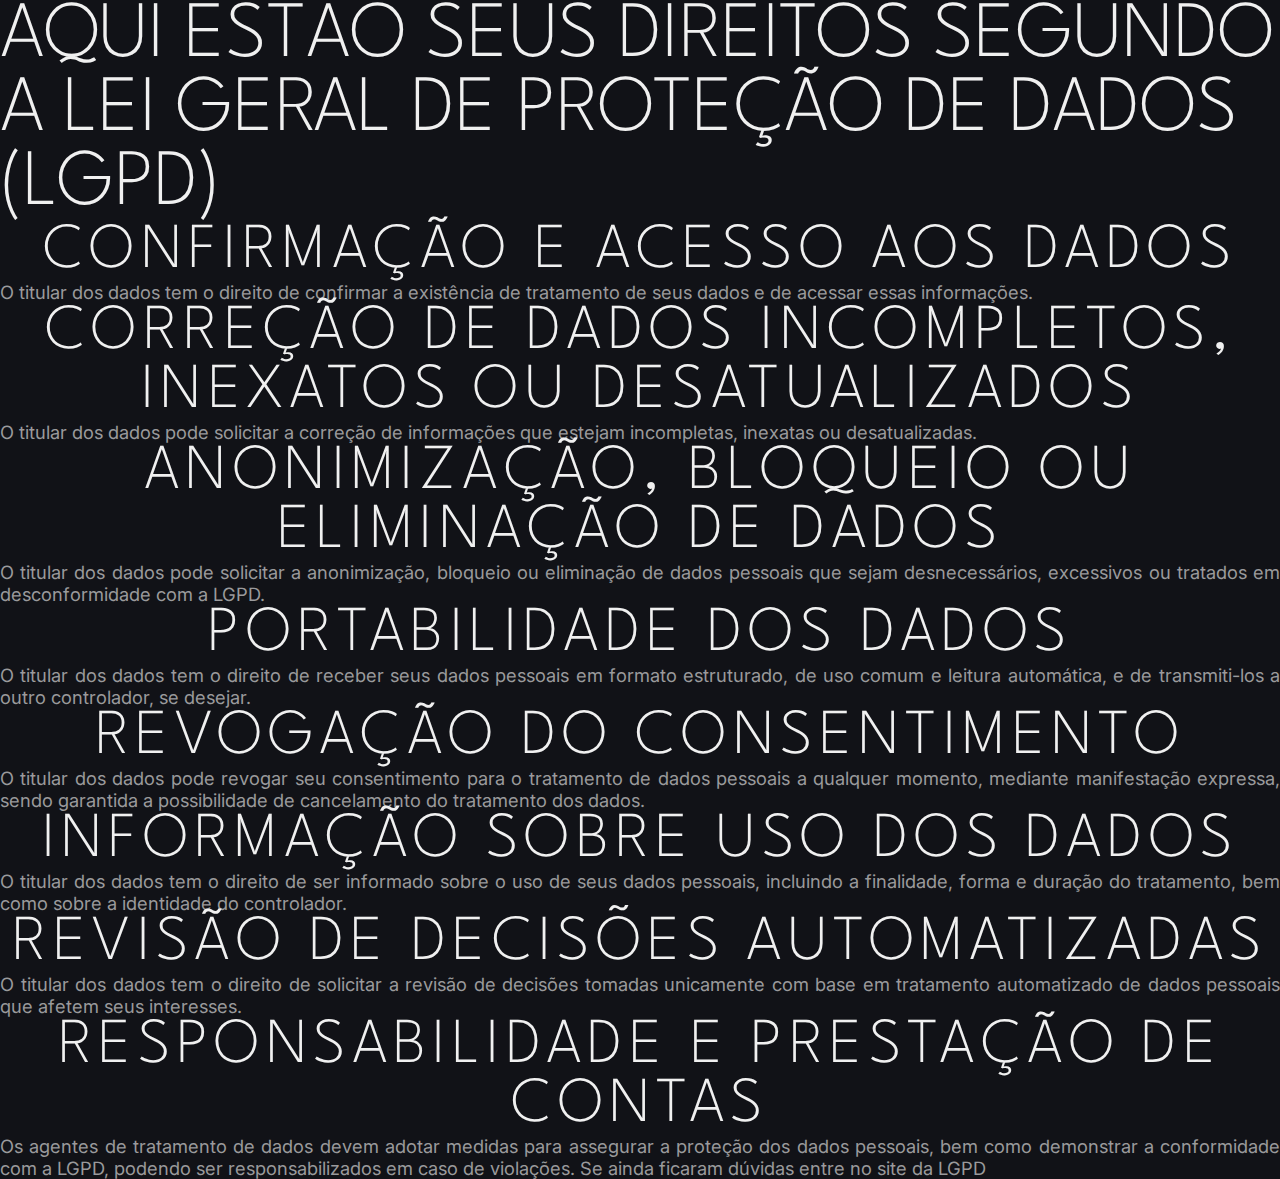
<file: politics.html>
<!DOCTYPE html>
<html lang="pt-br">
  <head>
    <meta charset="UTF-8" />
    <meta name="viewport" content="width=device-width, initial-scale=1.0" />
    <link rel="stylesheet" href="assets/css/main.css" />

    <title>LGPD</title>
  </head>

  <body>
    <div class="politics">
      <h1>
        Aqui estão seus direitos segundo a Lei Geral de Proteção de Dados (LGPD)
      </h1>

      <h2>Confirmação e Acesso aos Dados</h2>

      <p>
        O titular dos dados tem o direito de confirmar a existência de
        tratamento de seus dados e de acessar essas informações.
      </p>

      <h2>Correção de Dados Incompletos, Inexatos ou Desatualizados</h2>

      <p>
        O titular dos dados pode solicitar a correção de informações que estejam
        incompletas, inexatas ou desatualizadas.
      </p>

      <h2>Anonimização, Bloqueio ou Eliminação de Dados</h2>

      <p>
        O titular dos dados pode solicitar a anonimização, bloqueio ou
        eliminação de dados pessoais que sejam desnecessários, excessivos ou
        tratados em desconformidade com a LGPD.
      </p>

      <h2>Portabilidade dos Dados</h2>

      <p>
        O titular dos dados tem o direito de receber seus dados pessoais em
        formato estruturado, de uso comum e leitura automática, e de
        transmiti-los a outro controlador, se desejar.
      </p>

      <h2>Revogação do Consentimento</h2>

      <p>
        O titular dos dados pode revogar seu consentimento para o tratamento de
        dados pessoais a qualquer momento, mediante manifestação expressa, sendo
        garantida a possibilidade de cancelamento do tratamento dos dados.
      </p>

      <h2>Informação sobre Uso dos Dados</h2>

      <p>
        O titular dos dados tem o direito de ser informado sobre o uso de seus
        dados pessoais, incluindo a finalidade, forma e duração do tratamento,
        bem como sobre a identidade do controlador.
      </p>

      <h2>Revisão de Decisões Automatizadas</h2>

      <p>
        O titular dos dados tem o direito de solicitar a revisão de decisões
        tomadas unicamente com base em tratamento automatizado de dados pessoais
        que afetem seus interesses.
      </p>

      <h2>Responsabilidade e Prestação de Contas</h2>

      <p>
        Os agentes de tratamento de dados devem adotar medidas para assegurar a
        proteção dos dados pessoais, bem como demonstrar a conformidade com a
        LGPD, podendo ser responsabilizados em caso de violações. Se ainda
        ficaram dúvidas entre no site da
        <a
          href="https://www.lgpdbrasil.com.br/"
          target="_blank"
          rel="noopener noreferrer"
          >LGPD</a
        >
      </p>
    </div>
  </body>
</html>
</file>
<file: assets/css/main.css>
@import url('https://fonts.googleapis.com/css2?family=Inter&display=swap');
@import url('https://fonts.googleapis.com/css2?family=League+Spartan:wght@200;400&display=swap');

:root,
:root[data-theme='dark'] {
    --primary-color: #F0F0F0;

    --primary-bg-color: #111217;
    --secondary-bg-color: #28292E;
    --primary-border-color: #28292E;
    --secondary-border-color: #56575A;

    --title-color: #F0F0F0;
    --text-color: #9A9A9C;
    --link-color: #9A9A9C;
    --icon-color: #C7C8C9;
}

:root[data-theme='light'] {
    --primary-color: #0B0B0F;

    --primary-bg-color: #E9E9E9;
    --secondary-bg-color: #C7C8C9;
    --primary-border-color: #C7C8C9;
    --secondary-border-color: #9A9A9C;

    --title-color: #0B0B0F;
    --text-color: #28292E;
    --link-color: #28292E;
    --icon-color: #56575A;
}

html[data-theme='light'] .brand__logo {
    filter: invert(1);
}

html[data-theme='light'] .technologies__logo {
    filter: invert(80%);
}

* {
    margin: 0;
    padding: 0;
    box-sizing: border-box;
    vertical-align: baseline;
    list-style: none;
    scrollbar-width: thin;
    scrollbar-color: var(--secondary-bg-color) transparent;
}

body {
    background: var(--primary-bg-color);
    font-family: 'Inter', Tahoma, Geneva, Verdana, sans-serif;
    color: var(--text-color);
}

::-webkit-scrollbar {
    width: 0.5rem;
}

::-webkit-scrollbar-track {
    background-color: transparent;
}

::-webkit-scrollbar-thumb {
    background: var(--secondary-bg-color);
    border-radius: 50rem;
}

a {
    text-decoration: none;
    color: var(--text-color);
}

a:hover {
    color: var(--primary-color);
}

i {
    color: var(--icon-color);
}

b {
    font-weight: 400;
}

h1 {
    font-size: 2.5rem;
    font-weight: 200;
}

h2 {
    font-size: 2rem;
    text-align: center;
    letter-spacing: 0.4rem;
}

h3 {
    font-size: 1.55rem;
    text-align: left;
}

h4 {
    color: var(--primary-color);
    font-weight: 400;
    font-size: 1.15rem;
    text-align: left;
}

h1,
h2,
h3 {
    font-family: 'League Spartan', Tahoma, Geneva, Verdana, sans-serif;
    text-transform: uppercase;
    color: var(--title-color);
    font-weight: 200;
}

p,
span,
li {
    font-size: 1rem;
}

p {
    text-align: justify;
}

.header__nav>a {
    display: flex;
    flex-flow: row wrap;
    justify-content: space-between;
    align-items: center;
    width: 100%;
    padding: 0.5rem 1rem;
    z-index: 2;
}

.header__toggle {
    display: flex;
    justify-content: flex-end;
}

.header__brand .brand__logo {
    width: 3.25rem;
    height: 3.25rem;
}

#toggleTheme {
    font-size: 1.5rem;
    color: var(--primary-color);
    cursor: pointer;
    transition: ease-in-out .4s;
}

.menu {
    display: flex;
    align-items: center;
    background: var(--primary-bg-color);
}

.menu__item {
    width: 100%;
}

.menu__link {
    display: flex;
    align-items: center;
    gap: .5rem;
}

.menu--mobile {
    width: 100vw;
    position: fixed;
    bottom: 0;
    justify-content: space-between;
    border-top: 1px solid var(--primary-border-color);
}

.menu--mobile .menu__link {
    flex-direction: column;
    justify-content: center;
    padding: 0.5rem 1rem;
}

.menu__link.active .menu__icon,
.menu__link.active .menu__text,
.menu__link:hover .menu__icon,
.menu__link:hover .menu__text {
    color: var(--primary-color);
}

.menu__icon,
.menu__text {
    color: var(--text-color);
}

.menu__icon {
    font-size: 1.5rem;
}

.menu__text {
    font-size: .75rem;
    text-transform: uppercase;
}

.header__nav {
    display: none;
}

.menu--principal {
    gap: 1rem;
}

.menu--social {
    gap: 1rem;
}

.btn {
    display: flex;
    justify-content: center;
    align-items: center;
    gap: 0.625rem;
    width: 100%;
    background: transparent;
    border-radius: 3.125rem;
    border: none;
    padding: 0.875rem 1.5rem;
    transition: ease-in-out .3s;
    cursor: pointer;
    color: var(--primary-color);
}

.btn:hover {
    transform: scale(1.05);
    transition: ease-in-out .3s;
}

.btn span,
.btn i {
    font-size: 1.25rem;
    text-transform: uppercase;
}

.btn--primary span {
    color: var(--primary-color);
}

.btn--primary {
    border: 1px solid var(--primary-color);
}

main,
.projects,
.about,
.contact {
    padding: 2.5rem 1rem;
}

main {
    display: flex;
    flex-direction: column;
    gap: 2rem;
}

.main__content1 {
    display: flex;
    flex-direction: column;
    gap: 1.5rem;
}

.main__content2 iframe {
    width: 100%;
    aspect-ratio: 16/9;
}

.technologies {
    display: flex;
    flex-direction: column;
    justify-content: flex-start;
    align-items: center;
    gap: 1.25rem;
    padding: 6.25rem 1rem 2rem;
    background: var(--secondary-bg-color);
    margin-top: -5.5rem;
}

.technologies h2 {
    font-size: 2rem;
    text-transform: none;
    letter-spacing: normal;
    text-align: start;
}

.technologies__list {
    display: flex;
    flex-flow: row wrap;
    gap: 5.75rem;
}

.technologies__item {
    display: flex;
    flex-direction: row;
    justify-content: center;
    align-items: center;
    width: 4.8rem;
    height: 4.8rem;
    aspect-ratio: 1/1;
    margin: 0 1rem;
    /* border: 1px solid var(--secondary-border-color); */
    /* border-radius: 5rem; */
}

.technologies__logo {
    align-content: start;
    height: 2.4rem;
    border-radius: 8px
}

.projects {
    display: flex;
    flex-direction: column;
    gap: 2rem;
}

.projects__container {
    display: flex;
    flex-direction: column;
    gap: 4rem;
}

.projects__card {
    display: flex;
    flex-direction: column;
    gap: 2rem;
}

.card__cover {
    width: 100%;
    border-radius: 0.5rem;
    object-fit: cover;
    object-position: center;
}

.card__body {
    display: flex;
    flex-direction: column;
    justify-content: flex-end;
    align-items: flex-start;
    gap: 1rem;
}

.card__description {
    color: var(--title-color);
}

.card__list,
.about__list {
    margin-left: 1.25rem
}

.card__item,
.about__item {
    list-style: disc;
}

.card__buttons,
.description__buttons {
    display: flex;
    flex-flow: row wrap;
    justify-content: center;
}

.card__buttons .btn {
    padding: .65rem 1.25rem;
}

.card__buttons .btn span {
    font-size: 1rem;
}

.card__body .technologies__list {
    gap: 5.75rem;
}

.card__body .technologies__item {
    width: 4rem;
    height: 4rem;
}

.card__body .technologies__logo {
    height: 2rem;
}

.projects .btn {
    width: auto;
    margin: auto;
}

.about {
    display: flex;
    flex-direction: column;
    gap: 1.5rem
}

.about__content1,
.about__content2 {
    display: flex;
    flex-direction: column;
    align-items: flex-start;
    justify-content: flex-start;
    gap: 2rem;
}

.about__photo {
    width: 100%;
    object-fit: cover;
    object-position: center;
    pointer-events: none;
    border-radius: 50rem;
    border: 1px solid var(--primary-border-color);
}

.about__description {
    display: flex;
    flex-direction: column;
    justify-content: flex-start;
    gap: 1.5rem;
}

.about__icons {
    display: flex;
    align-items: center;
    gap: .85rem;
}

.about__icons i {
    font-size: 1.25rem;
}

.about__content2 .col1,
.about__content2 .col2 {
    display: flex;
    flex-direction: column;
    text-align: justify;
    gap: 2rem;
}

.about__content2 .col1 .row1,
.about__content2 .col1 .row2 {
    display: flex;
    flex-direction: column;
    gap: .5rem;
}

.accordion__header {
    width: 100%;
    display: flex;
    padding: 0.75rem 1rem;
    justify-content: space-between;
    align-items: center;
    border: 1px solid var(--primary-border-color);
    background: transparent;
    text-align: left;
    cursor: pointer;
    transition: ease-in-out .3s;
}

.accordion__header span {
    color: var(--title-color);
}

.accordion__header.start {
    border-radius: 0.25rem 0.25rem 0rem 0rem;
}

.accordion__header.end,
.accordion__item.active .accordion__body.end {
    border-radius: 0rem 0rem 0.25rem 0.25rem;
}

.accordion__item.active .accordion__header.end {
    border-radius: 0;
}

.accordion__body {
    display: none;
    padding: 1.25rem;
    flex-direction: column;
    align-items: flex-start;
    gap: 0.625rem;
    border: 1px solid var(--primary-border-color);
}

.accordion__item.active .accordion__header {
    background: var(--secondary-bg-color);
}

.accordion__item.active .accordion__body {
    display: flex;
}

.accordion__item.active .bi-caret-down-fill {
    transform: rotate(180deg);
}

.contact {
    display: flex;
    flex-direction: column;
    justify-content: center;
    align-items: center;
    gap: 1.5rem;
    border-top: 1px solid var(--primary-border-color);
    border-bottom: 1px solid var(--primary-border-color);
}

.contact p {
    text-align: center;
}

.contact .btn {
    width: auto;
}

.contact .email {
    text-transform: lowercase;
}

footer {
    margin-bottom: 5rem;
}

footer p {
    font-size: .875rem;
    text-align: center;
    padding: 1rem;
}

/* Responsividade */
@media (min-width: 568px) {
    .card__body .technologies__list {
    gap: 0.75rem;
}
    .header {
        position: fixed;
        border-bottom: 1px solid var(--primary-border-color);
        padding: 1rem 6rem;
        background: var(--primary-bg-color);
    }

    .nav--mobile {
        display: none;
    }

    .header__nav {
        display: flex;
    }

    .header__nav,
    .header__toggle {
        min-width: 30%;
    }

    h1 {
        font-size: 5rem;
    }

    h2 {
        font-size: 3rem;
    }

    main,
    .projects,
    .about {
        padding: 8rem 6rem 4rem 6rem;
    }

    .contact {
        padding: 6rem;
    }

    .contact p {
        width: 80%;
    }

    .main__content1 {
        display: flex;
        flex-direction: column;
        align-items: flex-start;
    }

    .technologies {
        padding: 6.25rem 6rem 2rem 6rem;
        margin-top: -6rem;
    }

    footer {
        margin: 0;
    }
}

@media (min-width: 992px) {
    .projects__card {
        flex-direction: row;
    }

    .projects__card.card--reverse {
        flex-direction: row-reverse;
        justify-content: space-between;
    }

    .card__cover {
        width: 55%;
    }

    .about {
        gap: 5rem;
    }

    .about__content1,
    .about__content2 {
        display: grid;
        grid-template-columns: 34% 60%;
        justify-content: flex-start;
        align-items: flex-start;
        gap: 4rem;
    }

    .about__description h2 {
        text-align: left;
    }

    .description__buttons {
        justify-content: flex-start;
    }
}

@media (min-width: 1200px) {

    h2 {
        font-size: 4rem;
    }

    h3 {
        font-size: 2.5rem;
    }

    main {
        padding: 12rem 6rem 2rem;
    }

    .main__content1 .btn {
        width: auto;
    }

    .technologies {
        flex-direction: row;
        justify-content: space-between;
        padding: 10rem 6rem 4rem;
    }

    .technologies h2 {
        font-size: 3rem;
        width: 55%;
    }

    .technologies__list {
        gap: 1rem;
    }

    .technologies__item {
        width: 6rem;
        height: 6rem;
    }

    .technologies__logo {
        height: 3rem;
    }

    p,
    span,
    li {
        font-size: 1.15rem;
    }

    .card__buttons .btn,
    .description__buttons .btn {
        width: auto;
    }
}

@media (min-width: 1400px) {
    h1 {
        font-size: 6.25rem;
    }

    h2 {
        font-size: 4.5rem;
    }

    h3 {
        font-size: 3.25rem;
    }

    .header {
        padding: 1rem 15rem;
    }

    main {
        padding: 12rem 15rem 2rem;
    }

    .technologies,
    .projects,
    .about {
        padding: 10rem 15rem 4rem;
    }

}
</file>
